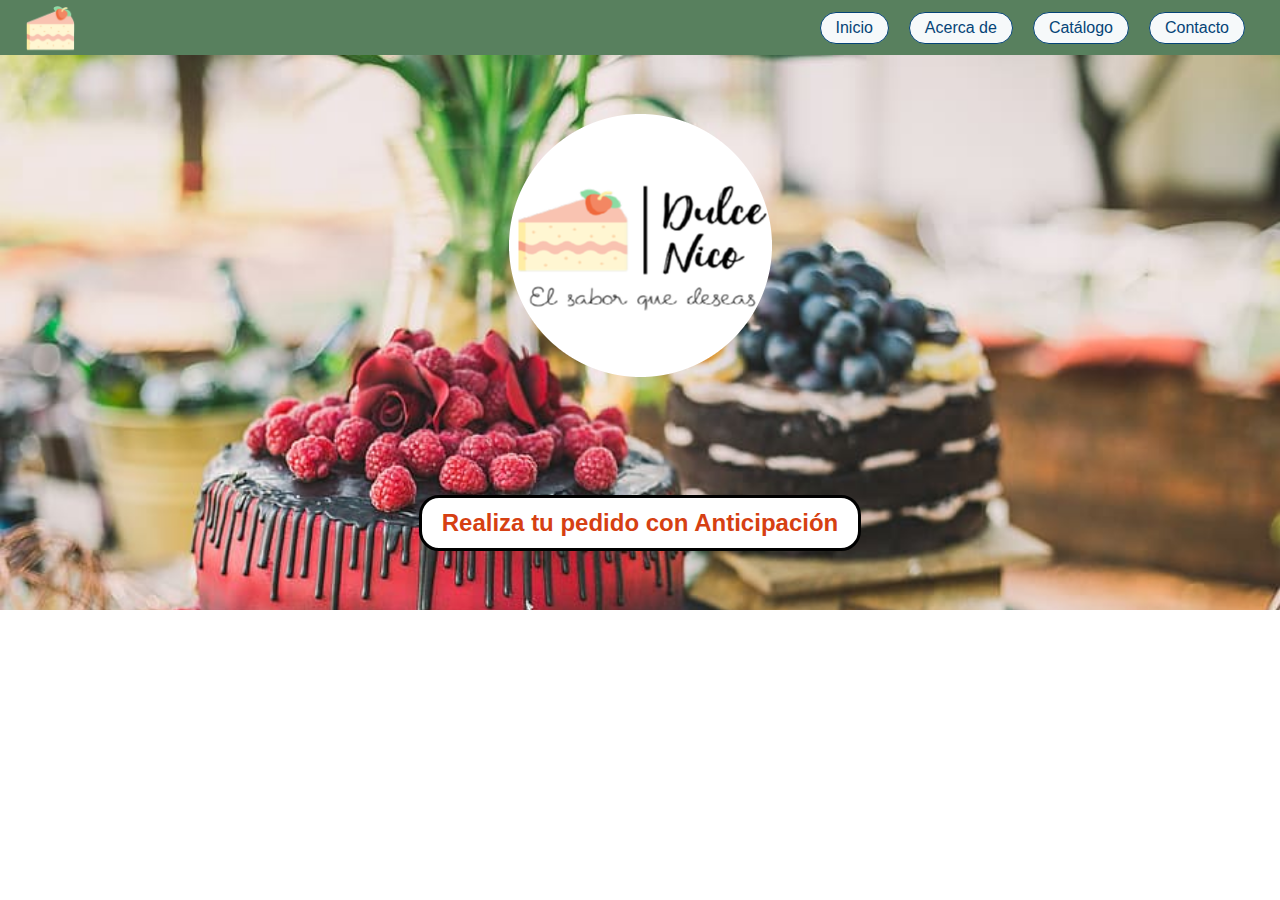
<file: Pasteleria/index.html>
<!DOCTYPE html>
<html lang="en">
<head>
    <meta charset="UTF-8">
    <meta http-equiv="X-UA-Compatible" content="IE=edge">
    <meta name="viewport" content="width=device-width, initial-scale=1.0">
    <title>Dulce Nico</title>
    <link rel="stylesheet" href="css/estilos.css">
    <link rel="icon" type="image/png" href="img/icon.png">
</head>
<body>
    <div class="contenedor">
        <section class="tira">
            <a href="index.html">
                <img src="img/icon.png" alt="" class="img-pastel">
            </a>
            <nav class="menu">
                <a href="index.html" class="menu-objeto">Inicio</a>
                <a href="acerca.html" class="menu-objeto">Acerca de</a>
                <a href="catalogo.html" class="menu-objeto">Catálogo</a>
                <a href="contacto.html" class="menu-objeto">Contacto</a>
            </nav>
        </section>
        <div class="img-fondo">
            <img src="img/Dulce.png" alt="">
            <a href="formulario.html"><h2>Realiza tu pedido con Anticipación</h2></a>
        </div>
    </div>
</body>
</html>
</file>
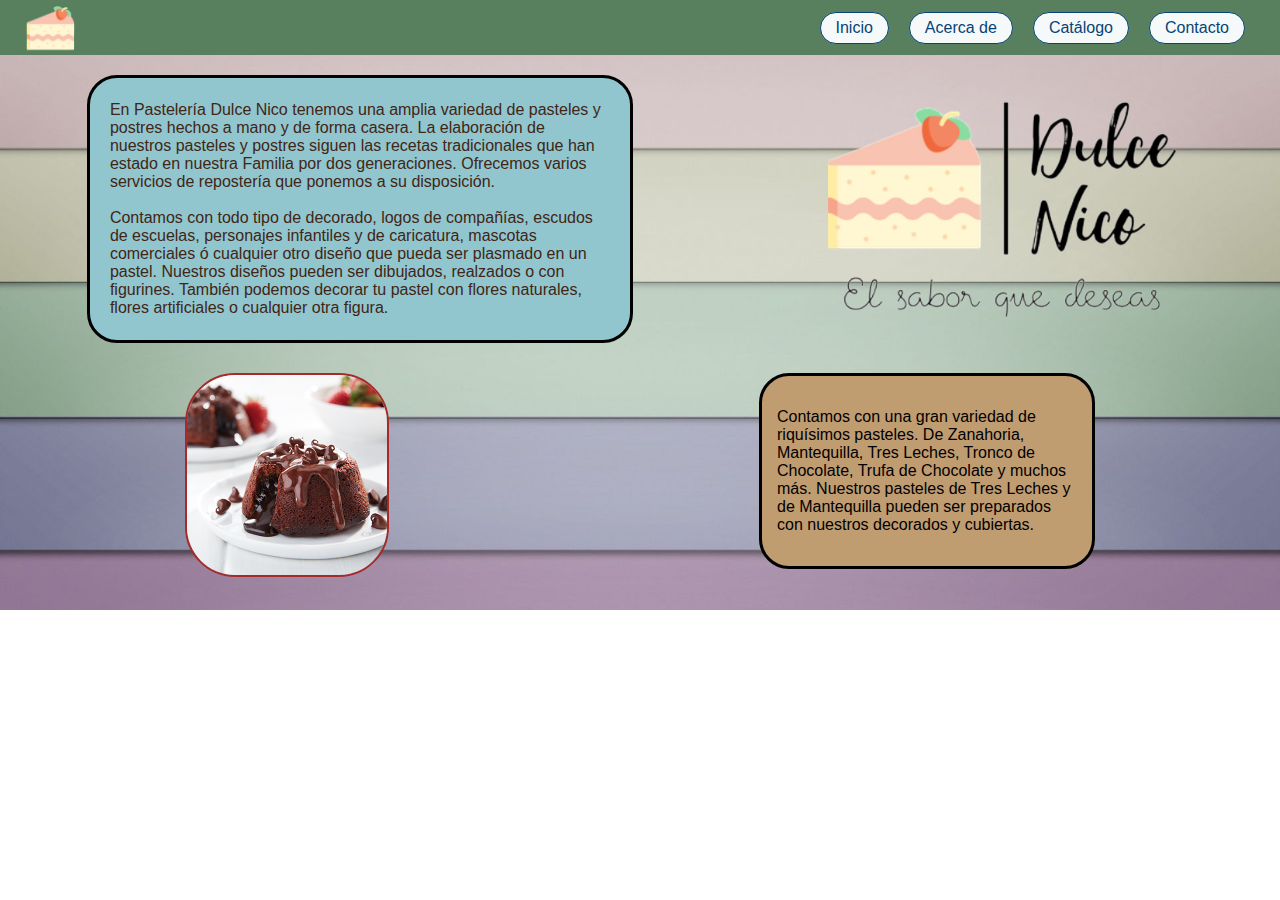
<file: Pasteleria/acerca.html>
<!DOCTYPE html>
<html lang="en">
<head>
    <meta charset="UTF-8">
    <meta http-equiv="X-UA-Compatible" content="IE=edge">
    <meta name="viewport" content="width=device-width, initial-scale=1.0">
    <title>Dulce Nico</title>
    <link rel="stylesheet" href="css/estilos.css">
    <link rel="icon" type="image/png" href="img/icon.png">
</head>
<body>
    <div class="contenedor">
        <section class="tira">
            <a href="index.html">
                <img src="img/icon.png" alt="" class="img-pastel">
            </a>
            <nav class="menu">
                <a href="index.html" class="menu-objeto">Inicio</a>
                <a href="acerca.html" class="menu-objeto">Acerca de</a>
                <a href="catalogo.html" class="menu-objeto">Catálogo</a>
                <a href="contacto.html" class="menu-objeto">Contacto</a>
            </nav>
        </section>
        <div class="img-colores">
            <div class="primer-parrafo">
                <p>En Pastelería Dulce Nico tenemos una amplia variedad de pasteles y postres hechos a mano 
                    y de forma casera. La elaboración de nuestros pasteles y postres siguen las recetas tradicionales 
                    que han estado en nuestra Familia por dos generaciones. Ofrecemos varios servicios 
                    de repostería que ponemos a su disposición.
                    <br>
                    <br>
                    Contamos con todo tipo de decorado, logos de compañías, escudos de escuelas, 
                    personajes infantiles y de caricatura, mascotas comerciales ó cualquier otro diseño que pueda ser 
                    plasmado en un pastel. Nuestros diseños pueden ser dibujados, realzados o con figurines. 
                    También podemos decorar tu pastel con flores naturales, flores artificiales 
                    o cualquier otra figura.
                </p>
                <img src="img/Nico.png" alt="">
            </div>
            <div class="segundo-parrafo">
                <img src="img/cake.jpg" alt="">
                <p>Contamos con una gran variedad de riquísimos pasteles. De Zanahoria, Mantequilla, 
                    Tres Leches, Tronco de Chocolate, Trufa de Chocolate y muchos más. 
                    Nuestros pasteles de Tres Leches y de Mantequilla pueden ser preparados 
                    con nuestros decorados y cubiertas.
                </p>
            </div>
        </div>
    </div>
</body>
</html>
</file>
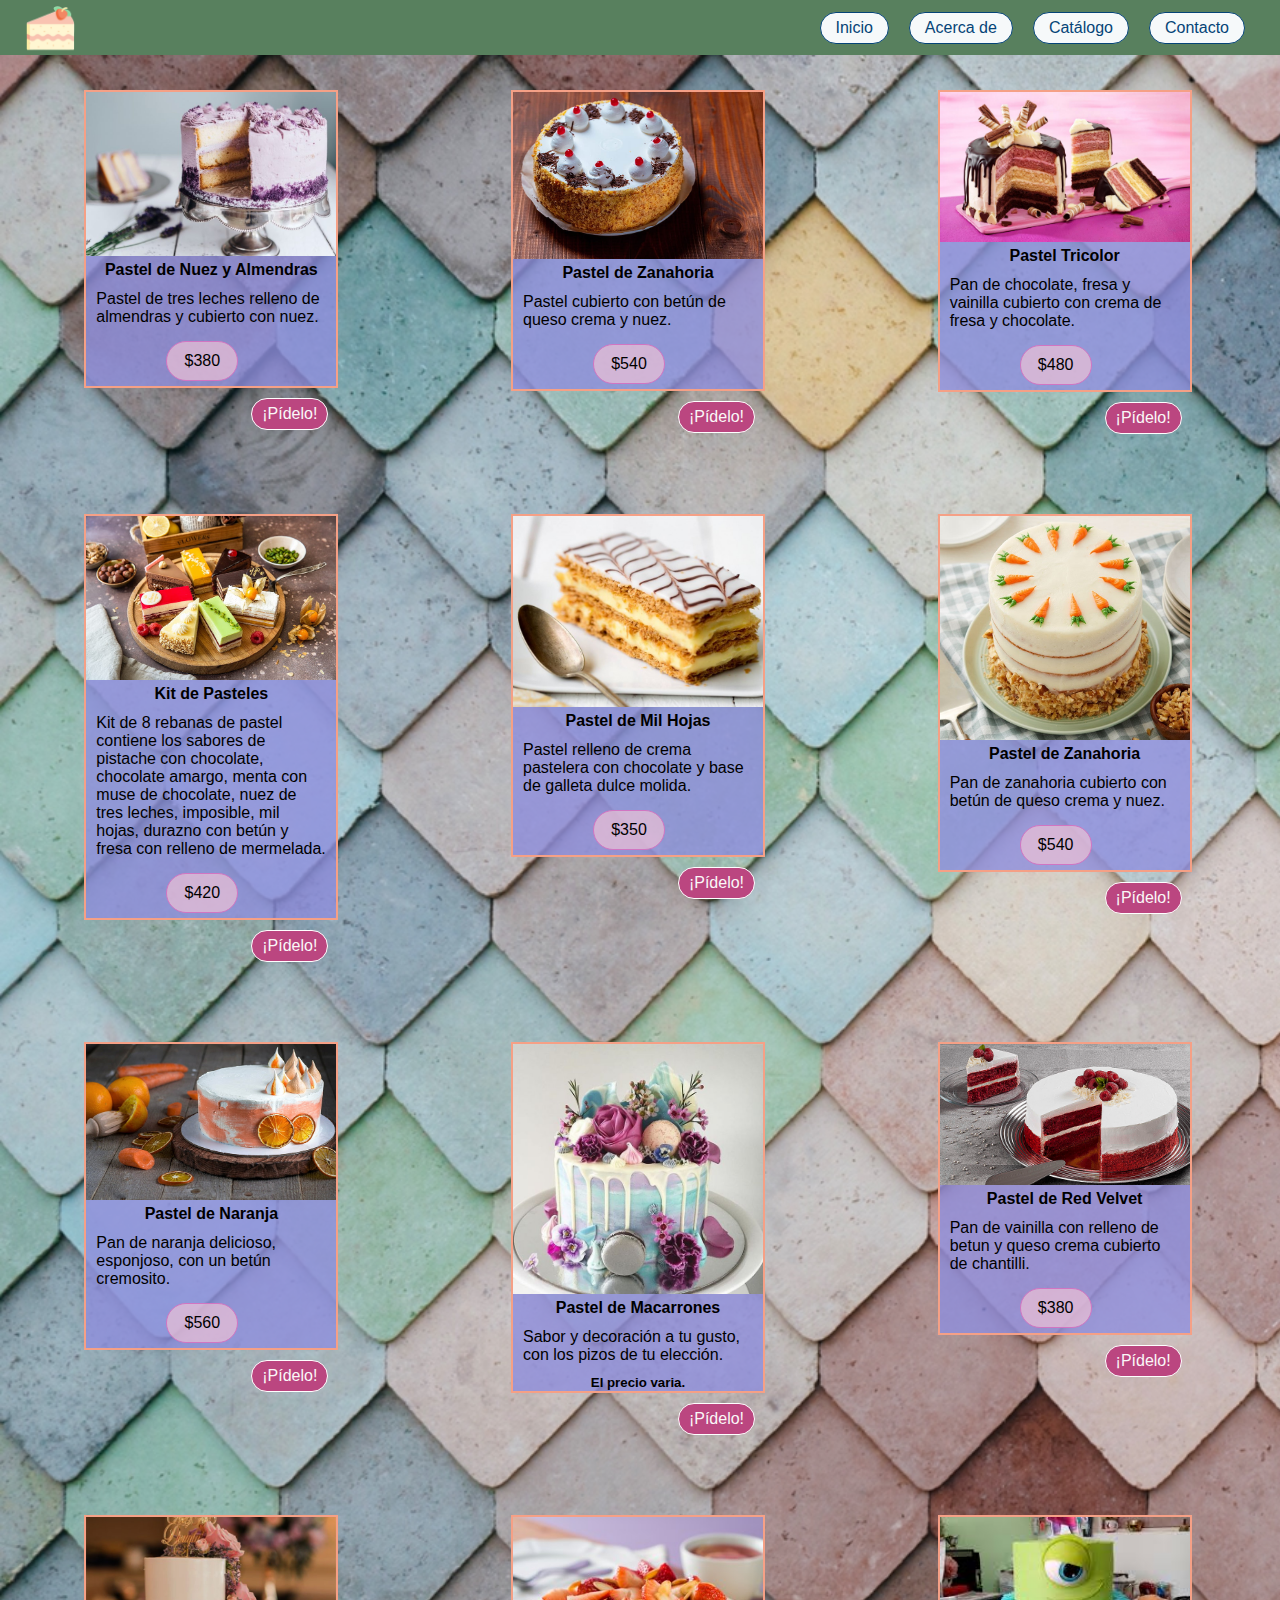
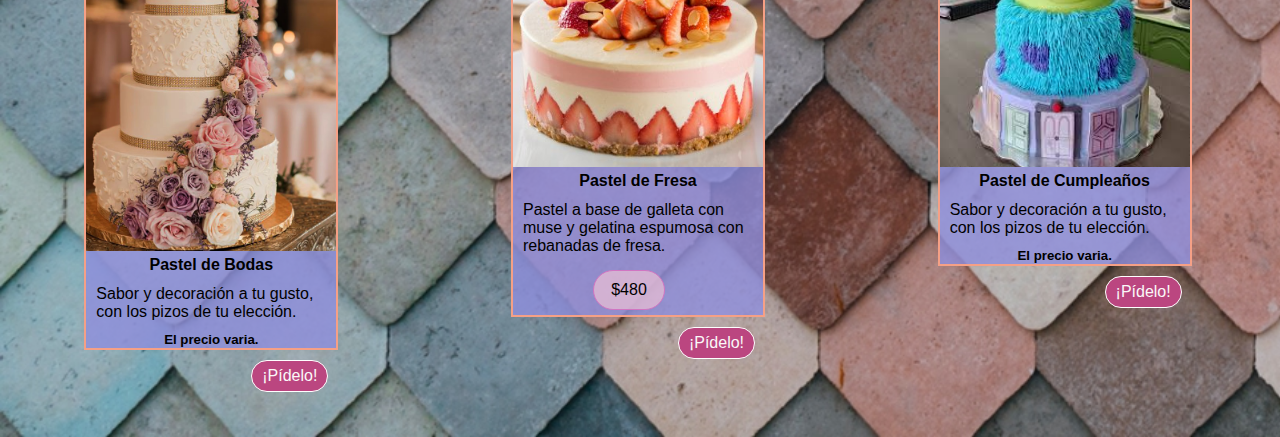
<file: Pasteleria/catalogo.html>
<!DOCTYPE html>
<html lang="en">
<head>
    <meta charset="UTF-8">
    <meta http-equiv="X-UA-Compatible" content="IE=edge">
    <meta name="viewport" content="width=device-width, initial-scale=1.0">
    <title>Dulce Nico</title>
    <link rel="stylesheet" href="css/estilos.css">
    <link rel="icon" type="image/png" href="img/icon.png">
</head>
<body>
    <div class="contenedor">
        <section class="tira">
            <a href="index.html">
                <img src="img/icon.png" alt="" class="img-pastel">
            </a>
            <nav class="menu">
                <a href="index.html" class="menu-objeto">Inicio</a>
                <a href="acerca.html" class="menu-objeto">Acerca de</a>
                <a href="catalogo.html" class="menu-objeto">Catálogo</a>
                <a href="contacto.html" class="menu-objeto">Contacto</a>
            </nav>
        </section>
        <div class="img-catalogo">
            <div class="primera-fila">
                <div class="pasteles">
                    <div class="pastel">
                        <img src="img/mora.jpg" alt="">
                        <h4 class="nombre-pastel">Pastel de Nuez y Almendras</h4>
                        <p>Pastel de tres leches relleno de almendras y cubierto con nuez.</p>
                        <p class="precio">$380</p>
                    </div>
                    <a href="formularioCatalogo.html">¡Pídelo!</a>
                </div>
                <div class="pasteles">
                    <div class="pastel">
                        <img src="img/cacao.jpg" alt="">
                        <h4 class="nombre-pastel">Pastel de Zanahoria</h4>
                        <p>Pastel cubierto con betún de queso crema y nuez.</p>
                        <p class="precio">$540</p>
                    </div>
                    <a href="formularioCatalogo.html">¡Pídelo!</a>
                </div>
                <div class="pasteles">
                    <div class="pastel">
                        <img src="img/tricolor.jpg" alt="">
                        <h4 class="nombre-pastel">Pastel Tricolor</h4>
                        <p>Pan de chocolate, fresa y vainilla cubierto con crema de fresa y chocolate.</p>
                        <p class="precio">$480</p>
                    </div>
                    <a href="formularioCatalogo.html">¡Pídelo!</a>
                </div>
            </div>
            <div class="primera-fila">
                <div class="pasteles">
                    <div class="pastel">
                        <img src="img/pasteles.jpg" alt="">
                        <h4 class="nombre-pastel">Kit de Pasteles</h4>
                        <p>Kit de 8 rebanas de pastel contiene los sabores de pistache con chocolate, 
                            chocolate amargo, menta con muse de chocolate, nuez de tres leches, imposible,
                             mil hojas, durazno con betún y fresa con relleno de mermelada.
                        </p>
                        <p class="precio">$420</p>
                    </div>
                    <a href="formularioCatalogo.html">¡Pídelo!</a>
                </div>
                <div class="pasteles">
                    <div class="pastel">
                        <img src="img/milhojas.jpg" alt="">
                        <h4 class="nombre-pastel">Pastel de Mil Hojas</h4>
                        <p>Pastel relleno de crema pastelera con chocolate y base de galleta dulce molida.</p>
                        <p class="precio">$350</p>
                    </div>
                    <a href="formularioCatalogo.html">¡Pídelo!</a>
                </div>
                <div class="pasteles">
                    <div class="pastel">
                        <img src="img/zanahoria.jpg" alt="">
                        <h4 class="nombre-pastel">Pastel de Zanahoria</h4>
                        <p>Pan de zanahoria cubierto con betún de queso crema y nuez.</p>
                        <p class="precio">$540</p>
                    </div>
                    <a href="formularioCatalogo.html">¡Pídelo!</a>
                </div>
            </div>
            <div class="primera-fila">
                <div class="pasteles">
                    <div class="pastel">
                        <img src="img/naranja.jpg" alt="">
                        <h4 class="nombre-pastel">Pastel de Naranja</h4>
                        <p>Pan de naranja delicioso, esponjoso, con un betún cremosito.</p>
                        <p class="precio">$560</p>
                    </div>
                    <a href="formularioCatalogo.html">¡Pídelo!</a>
                </div>
                <div class="pasteles">
                    <div class="pastel">
                        <img src="img/decorado.jpg" alt="">
                        <h4 class="nombre-pastel">Pastel de Macarrones</h4>
                        <p>Sabor y decoración a tu gusto, con los pizos de tu elección.</p>
                        <h5 class="nombre-pastel">El precio varia.</h5>
                    </div>
                    <a href="formularioCatalogo.html">¡Pídelo!</a>
                </div>
                <div class="pasteles">
                    <div class="pastel">
                        <img src="img/red.jpg" alt="">
                        <h4 class="nombre-pastel">Pastel de Red Velvet</h4>
                        <p>Pan de vainilla con relleno de betun y queso crema cubierto de chantilli.</p>
                        <p class="precio">$380</p>
                    </div>
                    <a href="formularioCatalogo.html">¡Pídelo!</a>
                </div>
            </div>
            <div class="primera-fila">
                <div class="pasteles">
                    <div class="pastel">
                        <img src="img/boda.jpg" alt="">
                        <h4 class="nombre-pastel">Pastel de Bodas</h4>
                        <p>Sabor y decoración a tu gusto, con los pizos de tu elección.
                        </p>
                        <h5 class="nombre-pastel">El precio varia.</h5>
                    </div>
                    <a href="formularioCatalogo.html">¡Pídelo!</a>
                </div>
                <div class="pasteles">
                    <div class="pastel">
                        <img src="img/fresas.jpg" alt="">
                        <h4 class="nombre-pastel">Pastel de Fresa</h4>
                        <p>Pastel a base de galleta con muse y gelatina espumosa con rebanadas de fresa.</p>
                        <p class="precio">$480</p>
                    </div>
                    <a href="formularioCatalogo.html">¡Pídelo!</a>
                </div>
                <div class="pasteles">
                    <div class="pastel">
                        <img src="img/moster.jpg" alt="">
                        <h4 class="nombre-pastel">Pastel de Cumpleaños</h4>
                        <p>Sabor y decoración a tu gusto, con los pizos de tu elección.</p>
                        <h5 class="nombre-pastel">El precio varia.</h5>
                    </div>
                    <a href="formularioCatalogo.html">¡Pídelo!</a>
                </div>
            </div>
            <!-- <div class="continuar">
                <a href="formularioCatalogo.html">Continuar</a>
            </div> -->
        </div>
    </div>
</body>
</html>
</file>
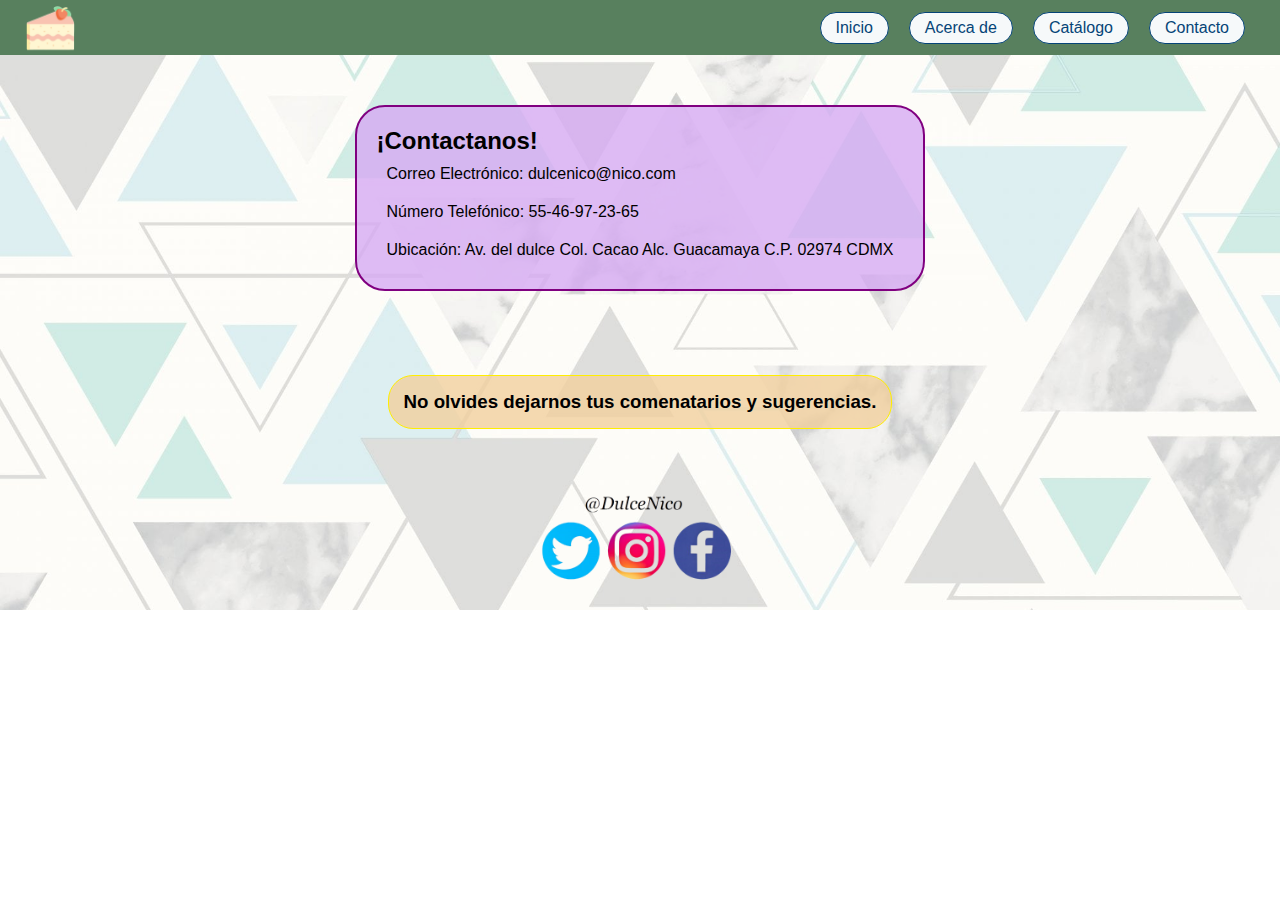
<file: Pasteleria/contacto.html>
<!DOCTYPE html>
<html lang="en">
<head>
    <meta charset="UTF-8">
    <meta http-equiv="X-UA-Compatible" content="IE=edge">
    <meta name="viewport" content="width=device-width, initial-scale=1.0">
    <title>Dulce Nico</title>
    <link rel="stylesheet" href="css/estilos.css">
    <link rel="icon" type="image/png" href="img/icon.png">
</head>
<body>
    <div class="contenedor">
        <section class="tira">
            <a href="index.html">
                <img src="img/icon.png" alt="" class="img-pastel">
            </a>
            <nav class="menu">
                <a href="index.html" class="menu-objeto">Inicio</a>
                <a href="acerca.html" class="menu-objeto">Acerca de</a>
                <a href="catalogo.html" class="menu-objeto">Catálogo</a>
                <a href="contacto.html" class="menu-objeto">Contacto</a>
            </nav>
        </section>
        <div class="img-contacto">
            <div class="contacto">
                <h2>¡Contactanos!</h2>
                <p>Correo Electrónico: dulcenico@nico.com</p>
                <p>Número Telefónico: 55-46-97-23-65</p>
                <p>Ubicación: Av. del dulce Col. Cacao Alc. Guacamaya  C.P. 02974 CDMX</p>
            </div>
            <div class="sugerencias">
                <h3>No olvides dejarnos tus comenatarios y sugerencias. </h3>
            </div>
            <img src="img/redes.png" alt="">
        </div>
    </div>
</body>
</html>
</file>
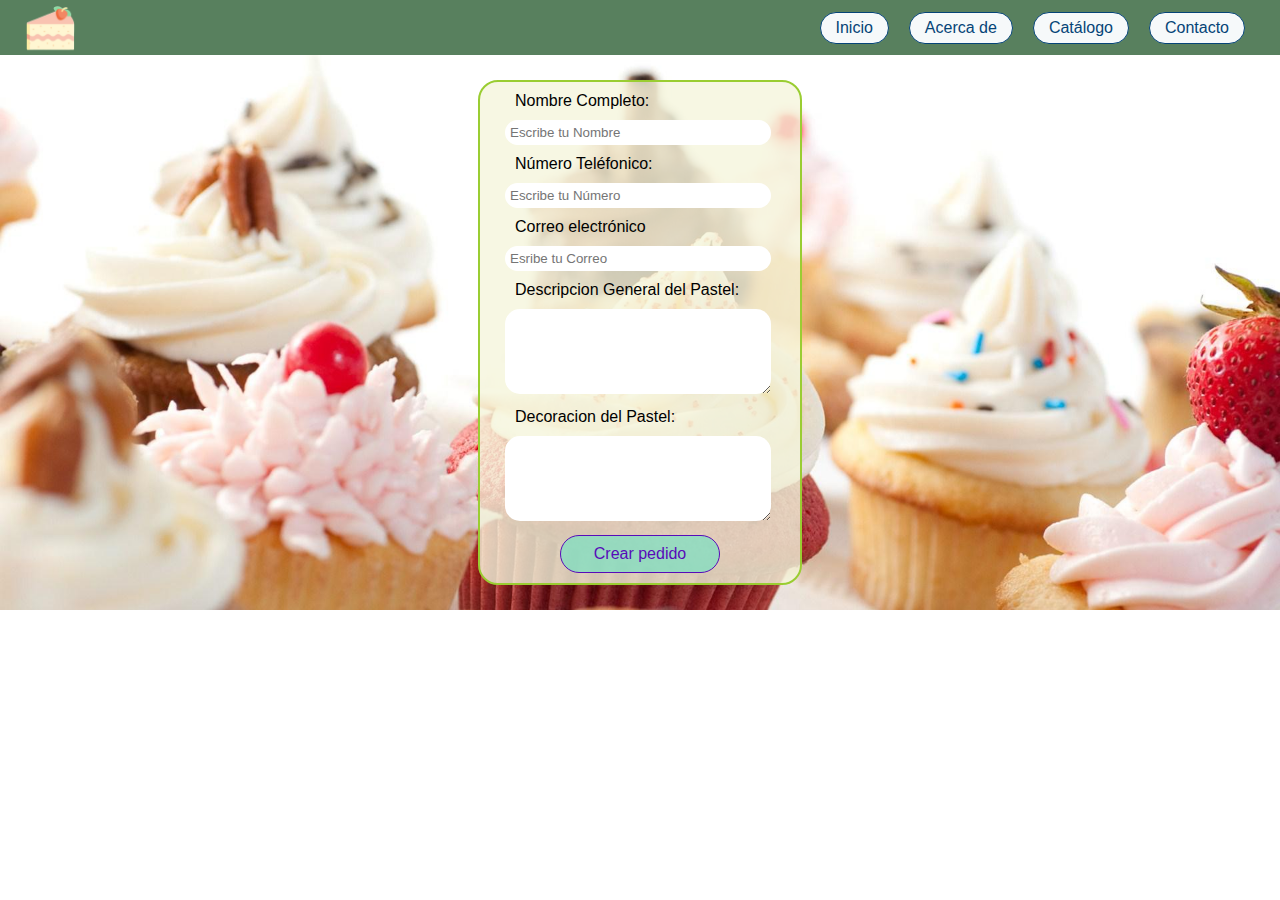
<file: Pasteleria/formulario.html>
<!DOCTYPE html>
<html lang="en">
<head>
    <meta charset="UTF-8">
    <meta http-equiv="X-UA-Compatible" content="IE=edge">
    <meta name="viewport" content="width=device-width, initial-scale=1.0">
    <title>Dulce Nico</title>
    <link rel="stylesheet" href="css/estilos.css">
    <link rel="icon" type="image/png" href="img/icon.png">
</head>
<body>
    <div class="contenedor">
        <section class="tira">
            <a href="index.html">
                <img src="img/icon.png" alt="" class="img-pastel">
            </a>
            <nav class="menu">
                <a href="index.html" class="menu-objeto">Inicio</a>
                <a href="acerca.html" class="menu-objeto">Acerca de</a>
                <a href="catalogo.html" class="menu-objeto">Catálogo</a>
                <a href="contacto.html" class="menu-objeto">Contacto</a>
            </nav>
        </section>
        <div class="img-formulario">
            <form action="">
                <div class="">
                    <label for="name">Nombre Completo:</label>
                    <input type="text" name="name" placeholder="Escribe tu Nombre">
                </div>
                <div class="">
                    <label for="phone">Número Teléfonico:</label>
                    <input type="number" name="phone" placeholder="Escribe tu Número">
                </div>
                <div class="">
                    <label for="email">Correo electrónico</label>
                    <input type="email" name="email" placeholder="Esribe tu Correo">
                </div>
                <div class="">
                    <label for="descripcion">Descripcion General del Pastel:</label>
                    <textarea name="descripcion" id="" cols="30" rows="5"></textarea>
                </div>
                <div class="">
                    <label for="decoracion">Decoracion del Pastel:</label>
                    <textarea name="decoracion" id="" cols="30" rows="5"></textarea>
                </div>
                <div class="crear-pedido">
                    <a href="pedidoCreado.html">Crear pedido</a>
                </div>
            </form>
        </div>
    </div>
</body>
</html>
</file>
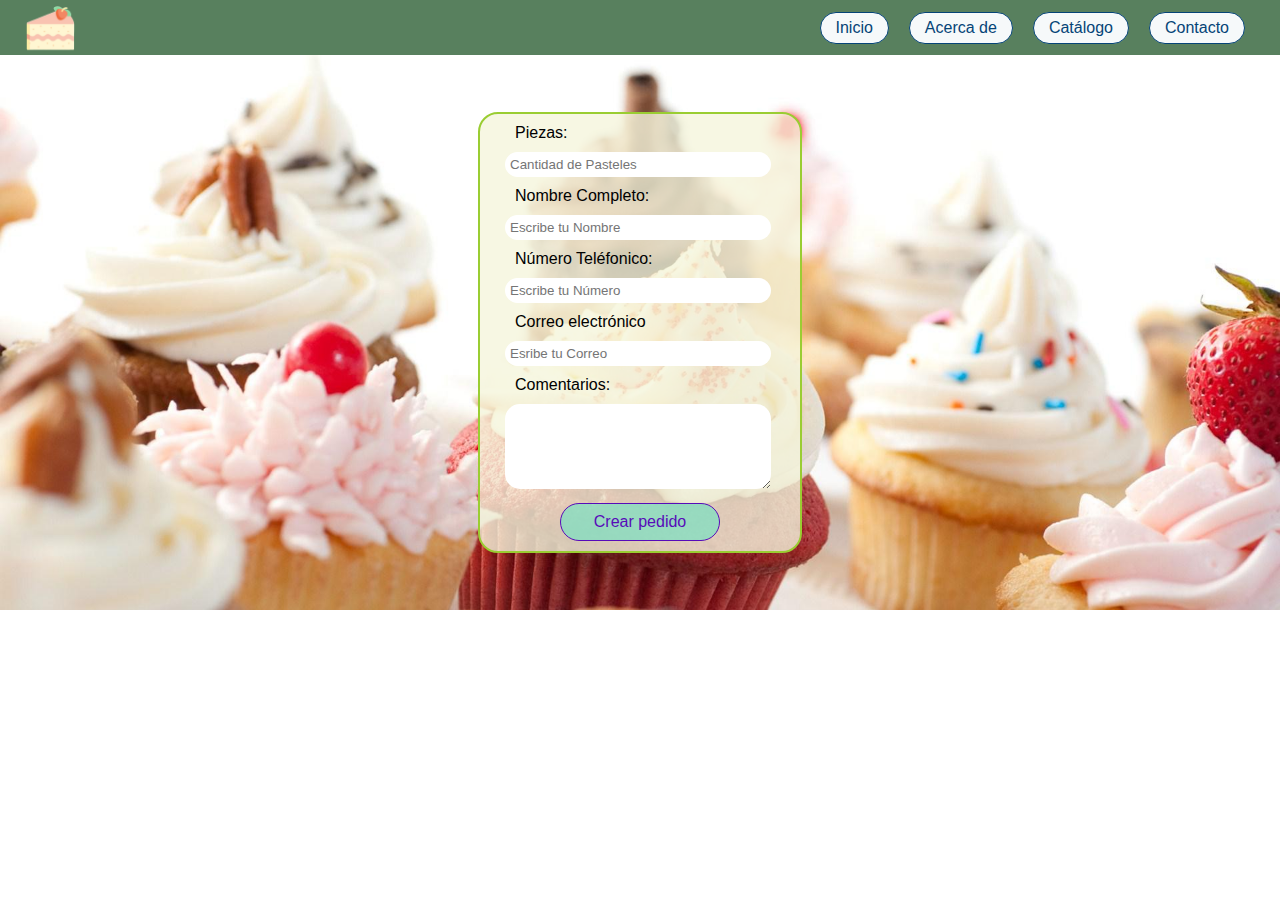
<file: Pasteleria/formularioCatalogo.html>
<!DOCTYPE html>
<html lang="en">
<head>
    <meta charset="UTF-8">
    <meta http-equiv="X-UA-Compatible" content="IE=edge">
    <meta name="viewport" content="width=device-width, initial-scale=1.0">
    <title>Dulce Nico</title>
    <link rel="stylesheet" href="css/estilos.css">
    <link rel="icon" type="image/png" href="img/icon.png">
</head>
<body>
    <div class="contenedor">
        <section class="tira">
            <a href="index.html">
                <img src="img/icon.png" alt="" class="img-pastel">
            </a>
            <nav class="menu">
                <a href="index.html" class="menu-objeto">Inicio</a>
                <a href="acerca.html" class="menu-objeto">Acerca de</a>
                <a href="catalogo.html" class="menu-objeto">Catálogo</a>
                <a href="contacto.html" class="menu-objeto">Contacto</a>
            </nav>
        </section>
        <div class="img-formulario">
            <form action="">
                <div class="">
                    <label for="phone">Piezas:</label>
                    <input type="number" name="phone" placeholder="Cantidad de Pasteles">
                </div>
                <div class="">
                    <label for="name">Nombre Completo:</label>
                    <input type="text" name="name" placeholder="Escribe tu Nombre">
                </div>
                <div class="">
                    <label for="phone">Número Teléfonico:</label>
                    <input type="number" name="phone" placeholder="Escribe tu Número">
                </div>
                <div class="">
                    <label for="email">Correo electrónico</label>
                    <input type="email" name="email" placeholder="Esribe tu Correo">
                </div>
                <div class="">
                    <label for="descripcion">Comentarios:</label>
                    <textarea name="descripcion" id="" cols="30" rows="5"></textarea>
                </div>
                <div class="crear-pedido">
                    <a href="pedidoCreado.html">Crear pedido</a>
                </div>
            </form>
        </div>
    </div>
</body>
</html>
</file>
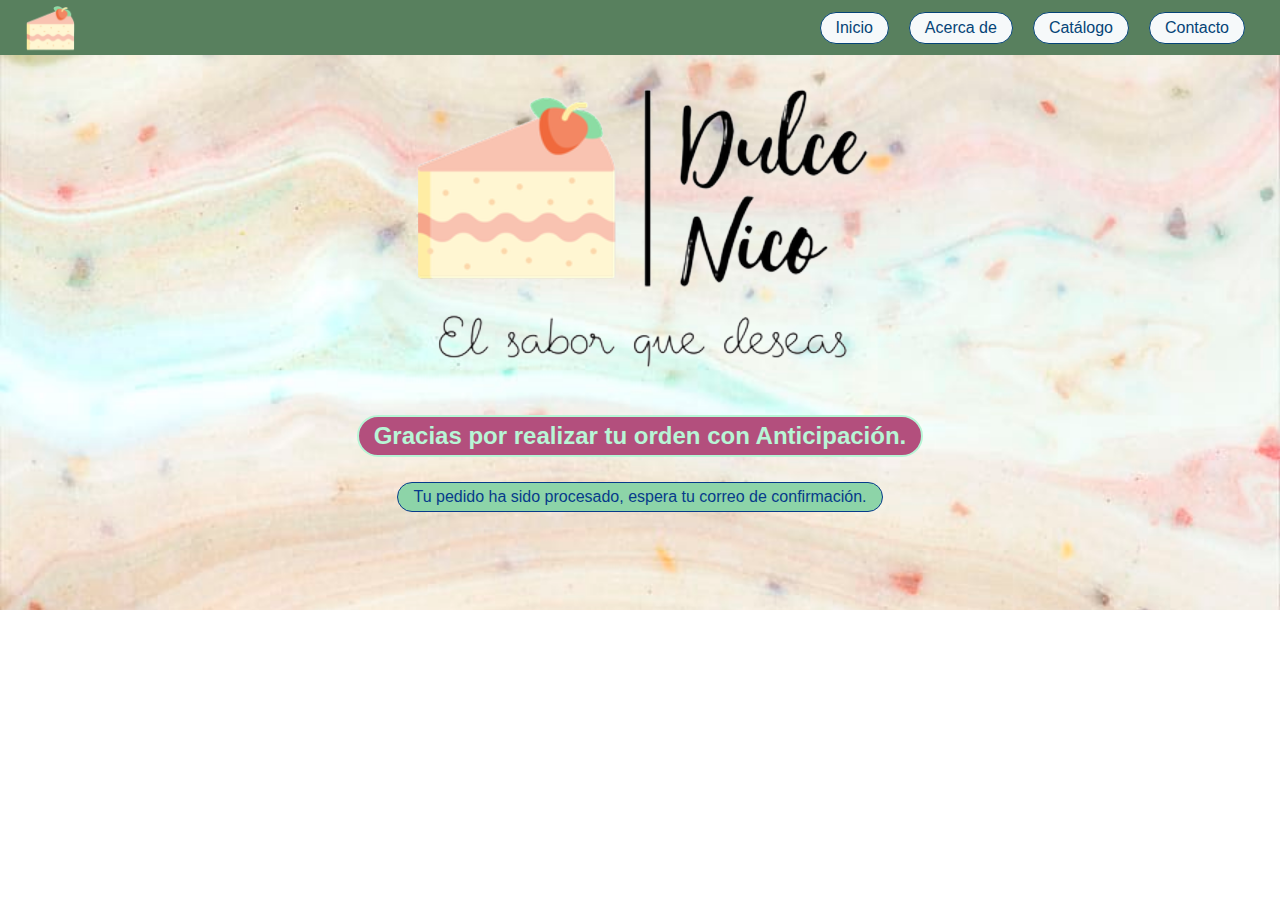
<file: Pasteleria/pedidoCreado.html>
<!DOCTYPE html>
<html lang="en">
<head>
    <meta charset="UTF-8">
    <meta http-equiv="X-UA-Compatible" content="IE=edge">
    <meta name="viewport" content="width=device-width, initial-scale=1.0">
    <title>Dulce Nico</title>
    <link rel="stylesheet" href="css/estilos.css">
    <link rel="icon" type="image/png" href="img/icon.png">
</head>
<body>
    <div class="contenedor">
        <section class="tira">
            <a href="index.html">
                <img src="img/icon.png" alt="" class="img-pastel">
            </a>
            <nav class="menu">
                <a href="index.html" class="menu-objeto">Inicio</a>
                <a href="acerca.html" class="menu-objeto">Acerca de</a>
                <a href="catalogo.html" class="menu-objeto">Catálogo</a>
                <a href="contacto.html" class="menu-objeto">Contacto</a>
            </nav>
        </section>
        <div class="img-pedido">
            <img src="img/Nico.png" alt="">
            <h2>Gracias por realizar tu orden con Anticipación.</h2>
            <p>Tu pedido ha sido procesado, espera tu correo de confirmación.</p>
        </div>
    </div>
</body>
</html>
</file>
<file: Pasteleria/css/estilos.css>
*{
    padding: 0;
    margin: 0;
    font-family: 'Lucida Sans', 'Lucida Sans Regular', 'Lucida Grande', 'Lucida Sans Unicode', Geneva, Verdana, sans-serif;
}

.tira{
    display: flex;
    justify-content: space-between;
    width: 100%;
    height: 55px;
    background-color: rgba(21, 77, 29, 0.712);
}

.img-pastel{
    width: auto;
    height: 50px;
    padding: 5px 25px;
}

.menu{
    padding: 0px 25px;
    display: flex;
    align-items: center;
}

.menu-objeto{
    padding: 0 15px;
    margin: 0 10px;
    display: flex;
    align-items: center;
}

.menu a{
    text-decoration: none;
    color: rgb(5, 68, 119);
    height: 30px;
    width: auto;
    background-color: rgb(246, 249, 250);
    border-radius: 30px;
    border: 1px solid rgb(5, 68, 119);
}

.img-fondo{
    width: auto;
    height: 555px;
    background-image: url("../img/pastelfondo.jpg");
    background-repeat: no-repeat;
    background-size: cover;
    display: flex;
    justify-content: space-around;
    align-items: center;
    flex-direction: column;
}

.img-fondo a{
    width: auto;
    height: 50px;
    text-decoration: none;
    color: rgb(214, 64, 18);
    background-color: #fff;
    border-radius: 20px;
    padding: 0 20px;
    display: flex;
    align-items: center;
    border: 3px solid black;
}

.img-fondo a:hover{
    background-color: pink;
    color: black;
    box-shadow: 5px 5px #888888;
    transition: all ease-in-out 500ms;
}

.img-colores{
    width: 100%;
    height: 555px;
    background-image: url("../img/colores.jpg");
    background-repeat: no-repeat;
    background-size: cover;
    display: flex;
    flex-direction: column;
}

/* CSS de Acerca de */

.primer-parrafo{
    width: 100%;
    height: 50%;
    display: flex;
    justify-content: space-around;
    padding-top: 20px;
}

.primer-parrafo p{
    width: 500px;
    height: auto;
    color: rgb(65, 37, 21);
    font-size: medium;
    background-color: rgb(145, 198, 207);
    border-radius: 30px;
    padding: 0 20px;
    display: flex;
    align-items: center;
    border: 3px solid black;
}

.primer-parrafo img{
    width: auto;
    height: 260px;
}

.segundo-parrafo{
    height: 50%;
    width: 100%;
    display: flex;
    justify-content: space-around;
}

.segundo-parrafo p{
    width: 300px;
    height: 180px;
    color: black;
    font-size: medium;
    background-color: rgb(192, 156, 113);
    border-radius: 30px;
    display: flex;
    align-items: center;
    border: 3px solid black;
    padding: 5px 15px;
    margin-top: 30px;
}

.segundo-parrafo img{
    width: auto;
    height: 200px;
    border-radius: 50px;
    border: 2px solid brown;
    margin-top: 30px;
}

/* CSS de Contacto */

.img-contacto{
    width: 100%;
    height: 555px;
    background-image: url("../img/contacto.jpg");
    background-repeat: no-repeat;
    background-size: cover;
    display: flex;
    justify-content: space-between;
    flex-direction: column;
    align-items: center;
}

.img-contacto img{
    width: 300px;
    height: auto;
}

.contacto{
    background-color: rgba(214, 170, 243, 0.8);
    color: black;
    border-radius: 30px;
    border: 2px solid purple;
    padding: 20px;
    margin: 50px;
}
.contacto h1, p{
    padding: 10px;
}

.sugerencias{
    background-color: rgba(241, 208, 158, 0.8);
    color: black;
    border-radius: 25px;
    border: 1px solid rgb(255, 238, 0);
    padding: 15px;
}



/* CSS de Catalogo */

.img-catalogo{
    width: 100%;
    height: auto;
    background-image: url("../img/catalogo.jpg");
    background-repeat: no-repeat;
    background-size: cover;
}

.primera-fila{
    display: flex;
    justify-content: space-around;
}

.pastel{
    width: 250px;
    height: 30%;
    background-color: rgba(142, 142, 221, 0.8);
    border: 2px solid rgb(245, 160, 134);
}

.pastel img{
    width: 100%;
    height: auto;
}

.pasteles{
    width: 250px;
    height: 40%;
    display: flex;
    justify-content: flex-end;
    flex-direction: column;
    align-items: flex-end;
    margin: 35px 0;
}

.pasteles a{
    width: 30%;
    height: 30px;
    text-decoration: none;
    background-color: rgb(187, 70, 128);
    color: rgb(250, 248, 248);
    border-radius: 25px;
    border: 1px solid #fff;
    margin: 10px;
    display: flex;
    justify-content: center;
    align-items: center;
}

/* .continuar a{
    width: auto;
    height: auto;
    text-decoration: none;
    background-color: rgb(138, 57, 32);
    color: rgb(248, 242, 242);
    border-radius: 35px;
    border: 2px solid rgb(247, 243, 243);
    padding: 15px;
} */

.continuar{
    width: 100%;
    display: flex;
    justify-content: center;
}

.nombre-pastel{
    display: flex;
    justify-content: center;
    margin: 1px;
}

.precio{
    width: 50px;
    height: auto;
    background-color: rgba(238, 194, 214, 0.699);
    border-radius: 100px;
    border: 1px solid rgb(209, 117, 194);
    display: flex;
    justify-content: center;
    margin: 5px 80px;
}

/* CSS de Formulario */

.img-formulario{
    width: 100%;
    height: 555px;
    background-image: url("../img/formulario.jpg");
    background-repeat: no-repeat;
    background-size: cover;
    display: flex;
    align-items: center;
    justify-content: center;
}

.img-formulario form label{
    display: block;
    padding: 10px;
    margin: 0 25px;
}

.img-formulario form input, textarea{
    width: 80%;
    padding: 5px;
    margin: 0 25px;
    border-radius: 15px;
    border: none;
    caret-color: rgb(207, 100, 207);
}

.img-formulario form{
    width: 25%;
    height: auto;
    background-color: rgba(245, 245, 220, 0.8);
    border-radius: 20px;
    border: 2px solid yellowgreen;
}

.img-formulario a{
    width: 40%;
    height: 30px;
    text-decoration: none;
    color: rgb(87, 11, 185);
    background-color: rgba(118, 226, 194, 0.678);
    border-radius: 20px;
    padding: 3px 15px;
    display: flex;
    align-items: center;
    border: 1px solid rgb(87, 11, 185);
    margin: 10px 0;
    justify-content: center;
}

.crear-pedido{
    display: flex;
    justify-content: center;
}

/* CSS de Pedido */ 

.img-pedido{
    width: auto;
    height: 555px;
    background-image: url("../img/pastel.jpg");
    background-repeat: no-repeat;
    background-size: cover;
    display: flex;
    align-items: center;
    flex-direction: column;
    
}

.img-pedido h2{
    background-color: rgb(179, 79, 125);
    color: rgb(184, 245, 214);
    border-radius: 25px;
    border: 2px solid rgb(184, 245, 214);
    padding: 5px 15px;
    margin: 25px;
}

.img-pedido p{
    background-color: rgb(141, 212, 168);
    color: rgb(6, 59, 138);
    border-radius: 15px;
    border: 1px solid rgb(6, 59, 138);
    padding: 5px 15px;
}
</file>
